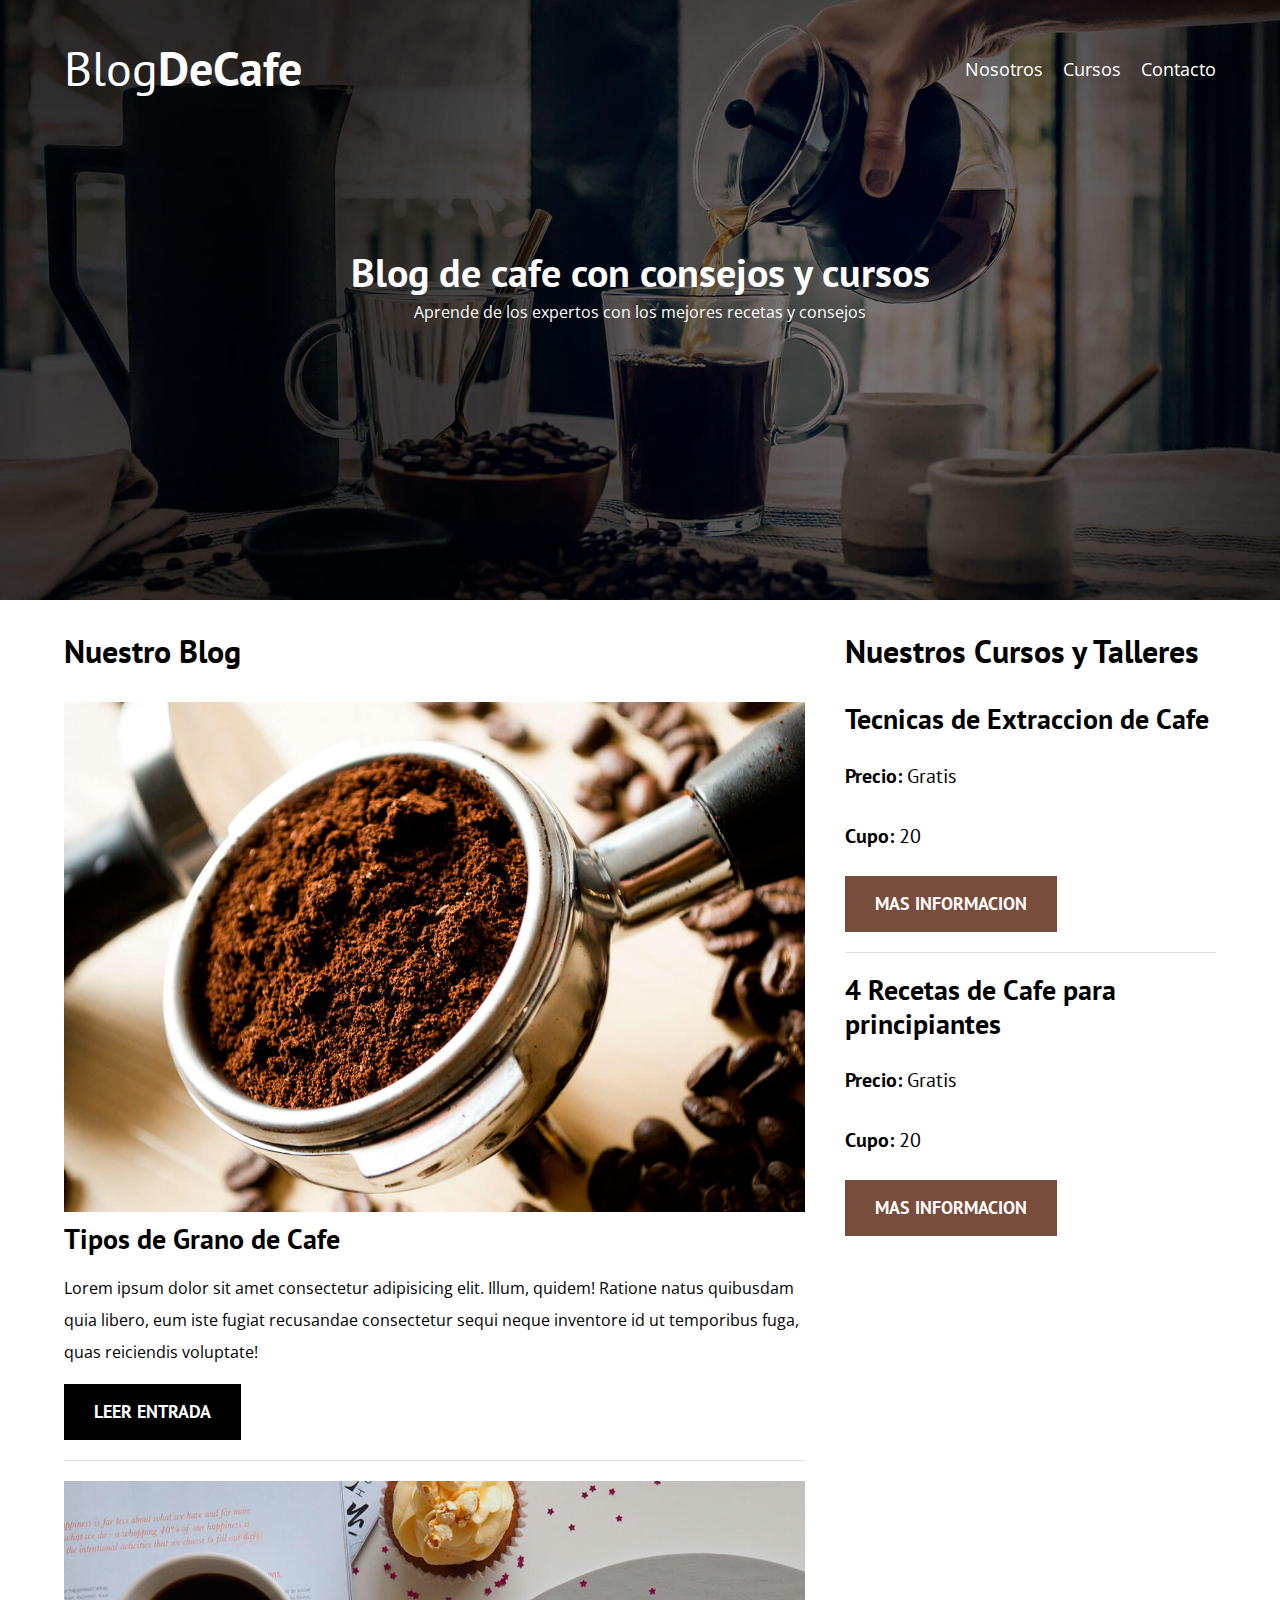
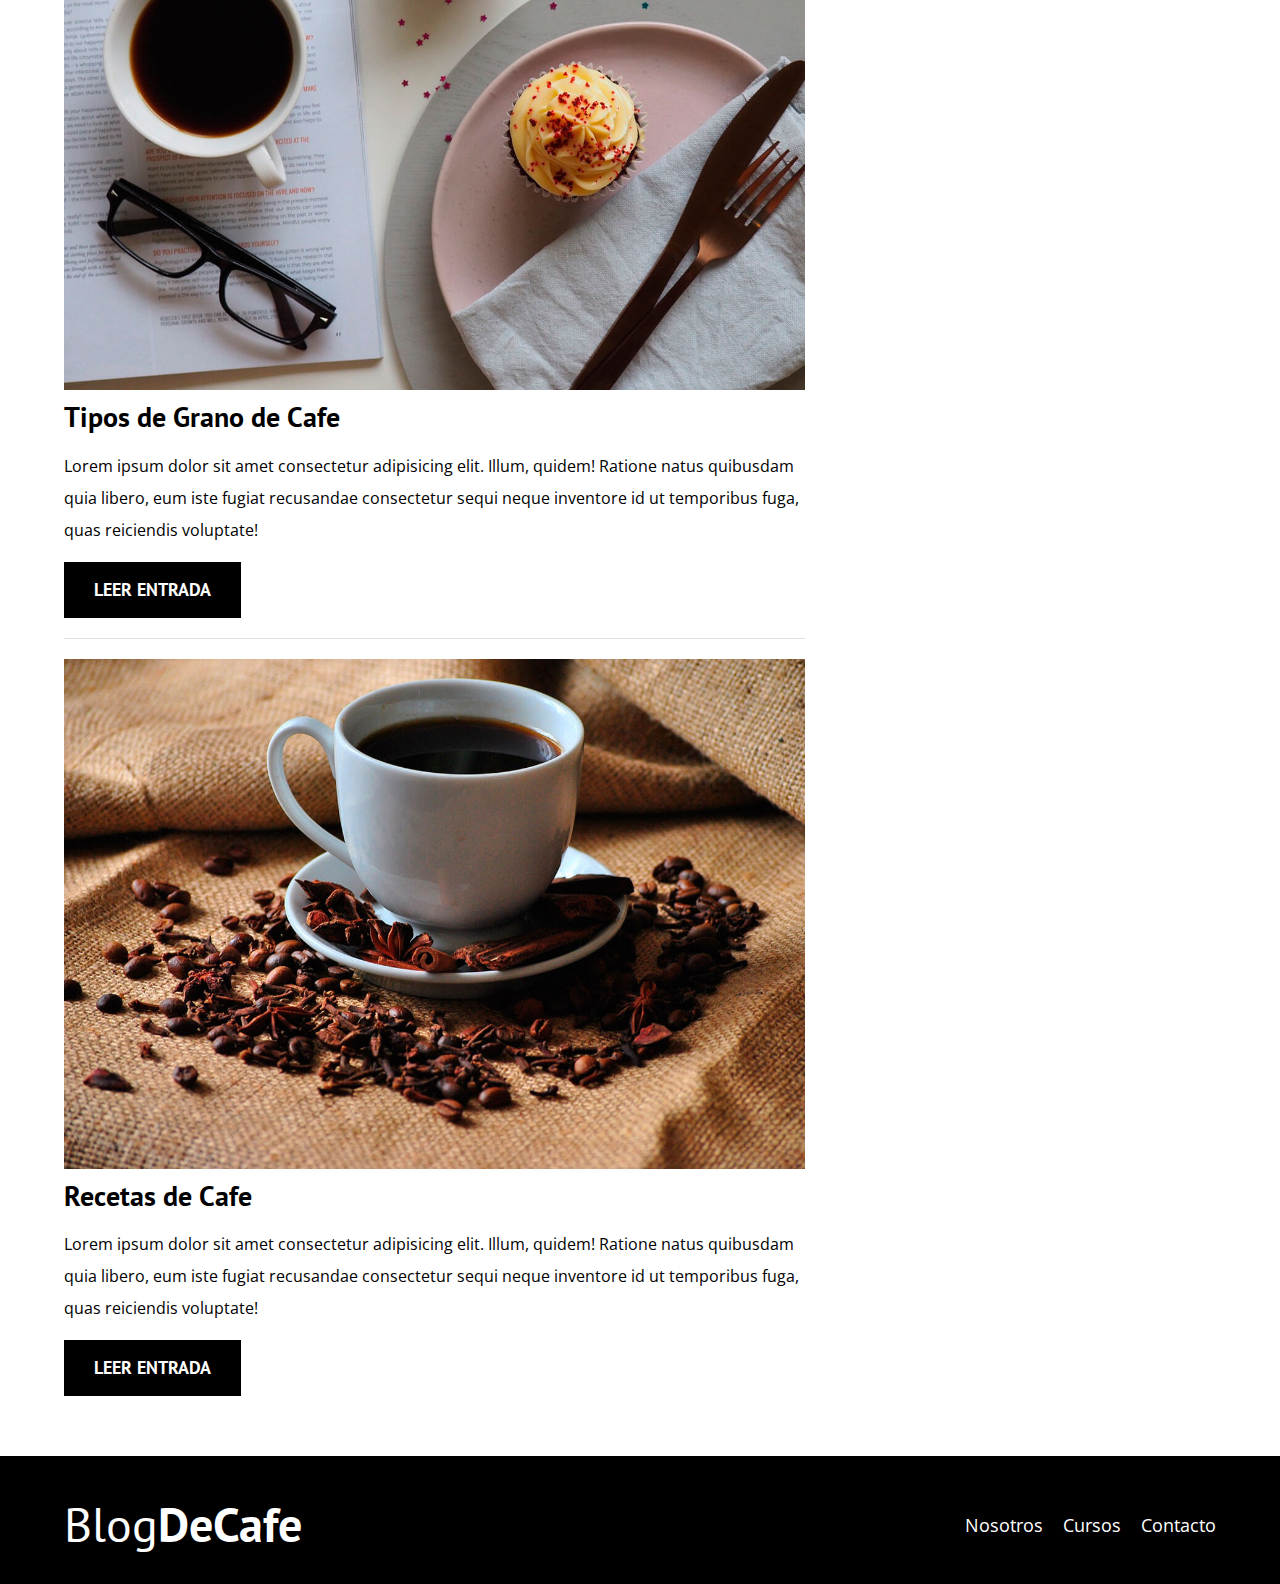
<file: index.html>
<!DOCTYPE html>
<html lang="en">
<head>
    <meta charset="UTF-8">
    <meta name="viewport" content="width=device-width, initial-scale=1.0">
    <title>Blog de Cafe</title>
    

<!-- Prefetch -->
<link rel="Prefetch" href="nosotros.html" as="document">    

<!-- Preload -->
<link rel="Preload" href="css/normalize.css" as="style">
<link rel="stylesheet" href="css/normalize.css">

<link rel="preload" href="css/style.css" as="style">
<link rel="stylesheet" href="css/style.css">

<link rel="preload" href="https://fonts.googleapis.com/css2?family=Open+Sans&family=PT+Sans:wght@400;700&display=swap" crossorigin="crossorigins" as="font">
<link href="https://fonts.googleapis.com/css2?family=Open+Sans&family=PT+Sans:wght@400;700&display=swap" rel="stylesheet">

</head>
<body>

<header class="header">

    <div class="contenedor">
<div class="barra">
<a class="logo" href="index.html">
    <h1 class="logo__nombre no-margin centrar-texto">Blog<span class="logo__bold">DeCafe</span></h1>
</a>

<nav class="navegacion">
<a href="nosotros.html" class="navegacion__enlace">Nosotros</a>
<a href="cursos.html" class="navegacion__enlace">Cursos</a>
<a href="contacto.html" class="navegacion__enlace">Contacto</a>
</nav>
</div>
    </div>
<div class="header__texto">
    <h2 class="no-margin">Blog de cafe con consejos y cursos</h2>
    <p class="no-margin">Aprende de los expertos con los mejores recetas y consejos</p>

</div>

</header>

<div class="contenedor contenido-principal">

<main class="blog">
<h3>Nuestro Blog</h3>

<article class="entrada">
<div class="entrada__imagen">
<img loading="lazy" src="img/blog1.jpg" alt="imagen blog">
</div>

<div class="entrada__contenido">
    <h4 class="no-margin">Tipos de Grano de Cafe</h4>
    <p>Lorem ipsum dolor sit amet consectetur adipisicing elit. Illum, quidem! Ratione natus quibusdam quia libero, eum iste fugiat recusandae consectetur sequi neque inventore id ut temporibus fuga, quas reiciendis voluptate!</p>
    <a href="entrada.html" class="boton boton--primario">Leer Entrada</a>
</div>
</article>

<article class="entrada">
    <div class="entrada__imagen">
    <img loading="lazy" src="img/blog2.jpg" alt="imagen blog">
    </div>
    
    <div class="entrada__contenido">
        <h4 class="no-margin">Tipos de Grano de Cafe</h4>
        <p>Lorem ipsum dolor sit amet consectetur adipisicing elit. Illum, quidem! Ratione natus quibusdam quia libero, eum iste fugiat recusandae consectetur sequi neque inventore id ut temporibus fuga, quas reiciendis voluptate!</p>
        <a href="entrada.html" class="boton boton--primario">Leer Entrada</a>
    </div>
    </article>
    
<article class="entrada">
<div class="entrada__imagen">
<img loading="lazy" src="img/blog3.jpg" alt="imagen blog">
</div>

<div class="entrada__contenido">
    <h4 class="no-margin">Recetas de Cafe</h4>
    <p>Lorem ipsum dolor sit amet consectetur adipisicing elit. Illum, quidem! Ratione natus quibusdam quia libero, eum iste fugiat recusandae consectetur sequi neque inventore id ut temporibus fuga, quas reiciendis voluptate!</p>
    <a href="entrada.html" class="boton boton--primario">Leer Entrada</a>
</div>
</article>


</main>
<aside class="sidebar">
<h3>Nuestros Cursos y Talleres</h3>

<ul class="cursos no-padding">
    <li class="widget-curso">
        <h4 class="no-margin">Tecnicas de Extraccion de Cafe</h4>
        <p class="widget-curso__label">Precio: <span class="widget-curso__info">Gratis</span></p>
        <p class="widget-curso__label">Cupo: <span class="widget-curso__info">20</span></p>
        <a href="entrada.html" class="boton boton--secundario">Mas Informacion</a>
    </li>

    <li class="widget-curso">
        <h4 class="no-margin">4 Recetas de Cafe para principiantes</h4>
        <p class="widget-curso__label">Precio: <span class="widget-curso__info">Gratis</span></p>
        <p class="widget-curso__label">Cupo: <span class="widget-curso__info">20</span></p>
        <a href="entrada.html" class="boton boton--secundario">Mas Informacion</a>
    </li>

</ul>
</aside>

</div>

<footer class="footer">
    <div class="contenedor">
        <div class="barra">
        <a class="logo" href="index.html">
            <h1 class="logo__nombre no-margin centrar-texto">Blog<span class="logo__bold">DeCafe</span></h1>
        </a>
        
        <nav class="navegacion">
        <a href="nosotros.html" class="navegacion__enlace">Nosotros</a>
        <a href="cursos.html" class="navegacion__enlace">Cursos</a>
        <a href="contacto.html" class="navegacion__enlace">Contacto</a>
        </nav>
        </div>
            </div>
</footer>

</body>
</html>
</file>
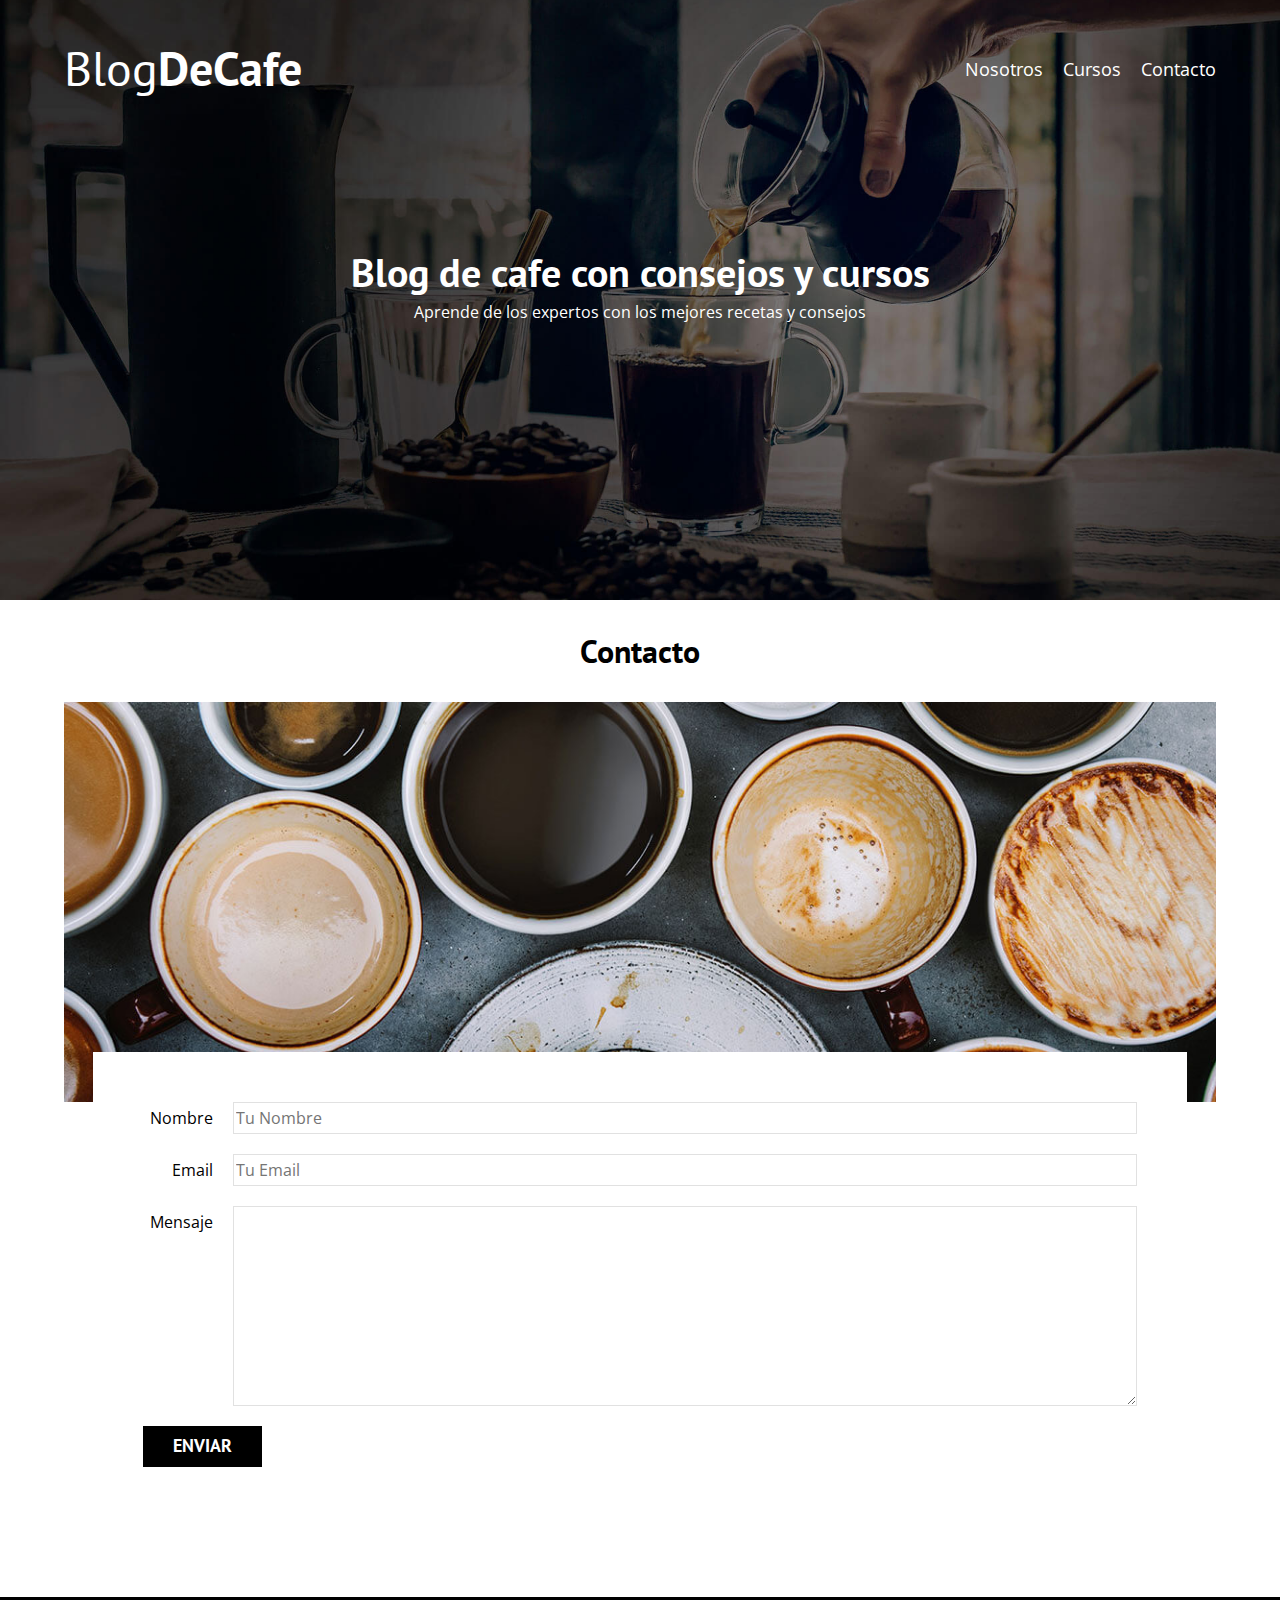
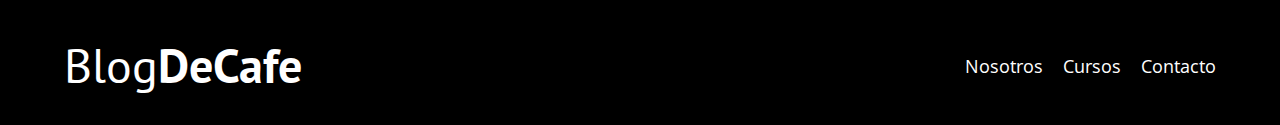
<file: contacto.html>
<!DOCTYPE html>
<html lang="en">
<head>
    <meta charset="UTF-8">
    <meta name="viewport" content="width=device-width, initial-scale=1.0">
    <title>Blog de Cafe</title>
    <link rel="stylesheet" href="css/normalize.css">
    <link rel="preconnect" href="https://fonts.googleapis.com">
<link rel="preconnect" href="https://fonts.gstatic.com" crossorigin>
<link href="https://fonts.googleapis.com/css2?family=Open+Sans&family=PT+Sans:wght@400;700&display=swap" rel="stylesheet">
    <link rel="stylesheet" href="css/style.css">

</head>
<body>

<header class="header">

    <div class="contenedor">
<div class="barra">
<a class="logo" href="index.html">
    <h1 class="logo__nombre no-margin centrar-texto">Blog<span class="logo__bold">DeCafe</span></h1>
</a>

<nav class="navegacion">
<a href="nosotros.html" class="navegacion__enlace">Nosotros</a>
<a href="cursos.html" class="navegacion__enlace">Cursos</a>
<a href="contacto.html" class="navegacion__enlace">Contacto</a>
</nav>
</div>
    </div>
<div class="header__texto">
    <h2 class="no-margin">Blog de cafe con consejos y cursos</h2>
    <p class="no-margin">Aprende de los expertos con los mejores recetas y consejos</p>

</div>

</header>

<main class="contenedor">
    <h3 class="centrar-texto">Contacto</h3>

    <div class="contacto-bg"></div>

    <form class="formulario">
        <div class="campo">
            <label class="campo__label" for="nombre">Nombre</label>
            <input class="campo__field" type="text" placeholder="Tu Nombre" id="nombre">
        </div>
        <div class="campo">
            <label class="campo__label" for="email">Email</label>
            <input class="campo__field" type="email" placeholder="Tu Email" id="email">
        </div>
        <div class="campo">
            <label class="campo__label" for="mensaje">Mensaje</label>
           <textarea class="campo__field campo__field--textarea" id="mensaje"></textarea>
        </div>

        <div class="campo">
            <input type="submit" value="Enviar" class="boton boton--primario">
        </div>
    </form>

</main>

<footer class="footer">
    <div class="contenedor">
        <div class="barra">
        <a class="logo" href="index.html">
            <h1 class="logo__nombre no-margin centrar-texto">Blog<span class="logo__bold">DeCafe</span></h1>
        </a>
        
        <nav class="navegacion">
        <a href="nosotros.html" class="navegacion__enlace">Nosotros</a>
        <a href="cursos.html" class="navegacion__enlace">Cursos</a>
        <a href="contacto.html" class="navegacion__enlace">Contacto</a>
        </nav>
        </div>
            </div>
</footer>


</body>
</html>
</file>
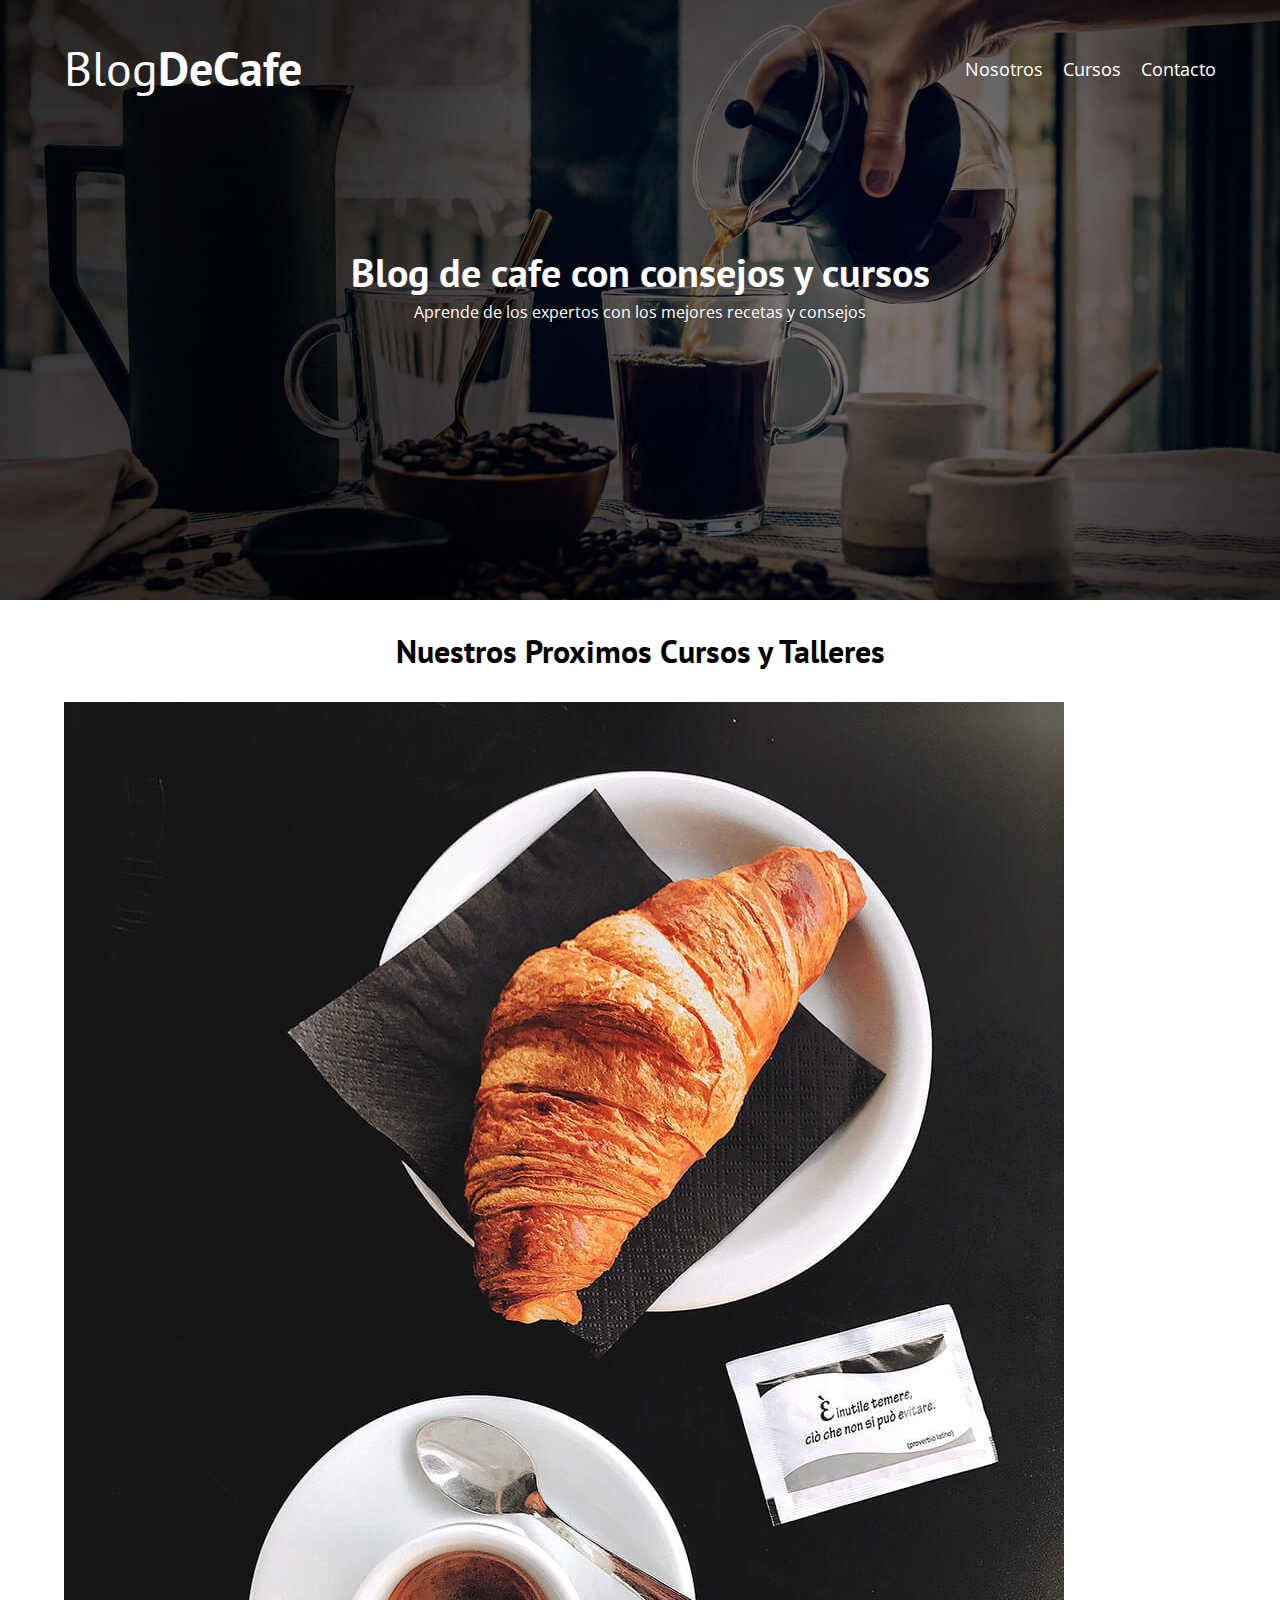
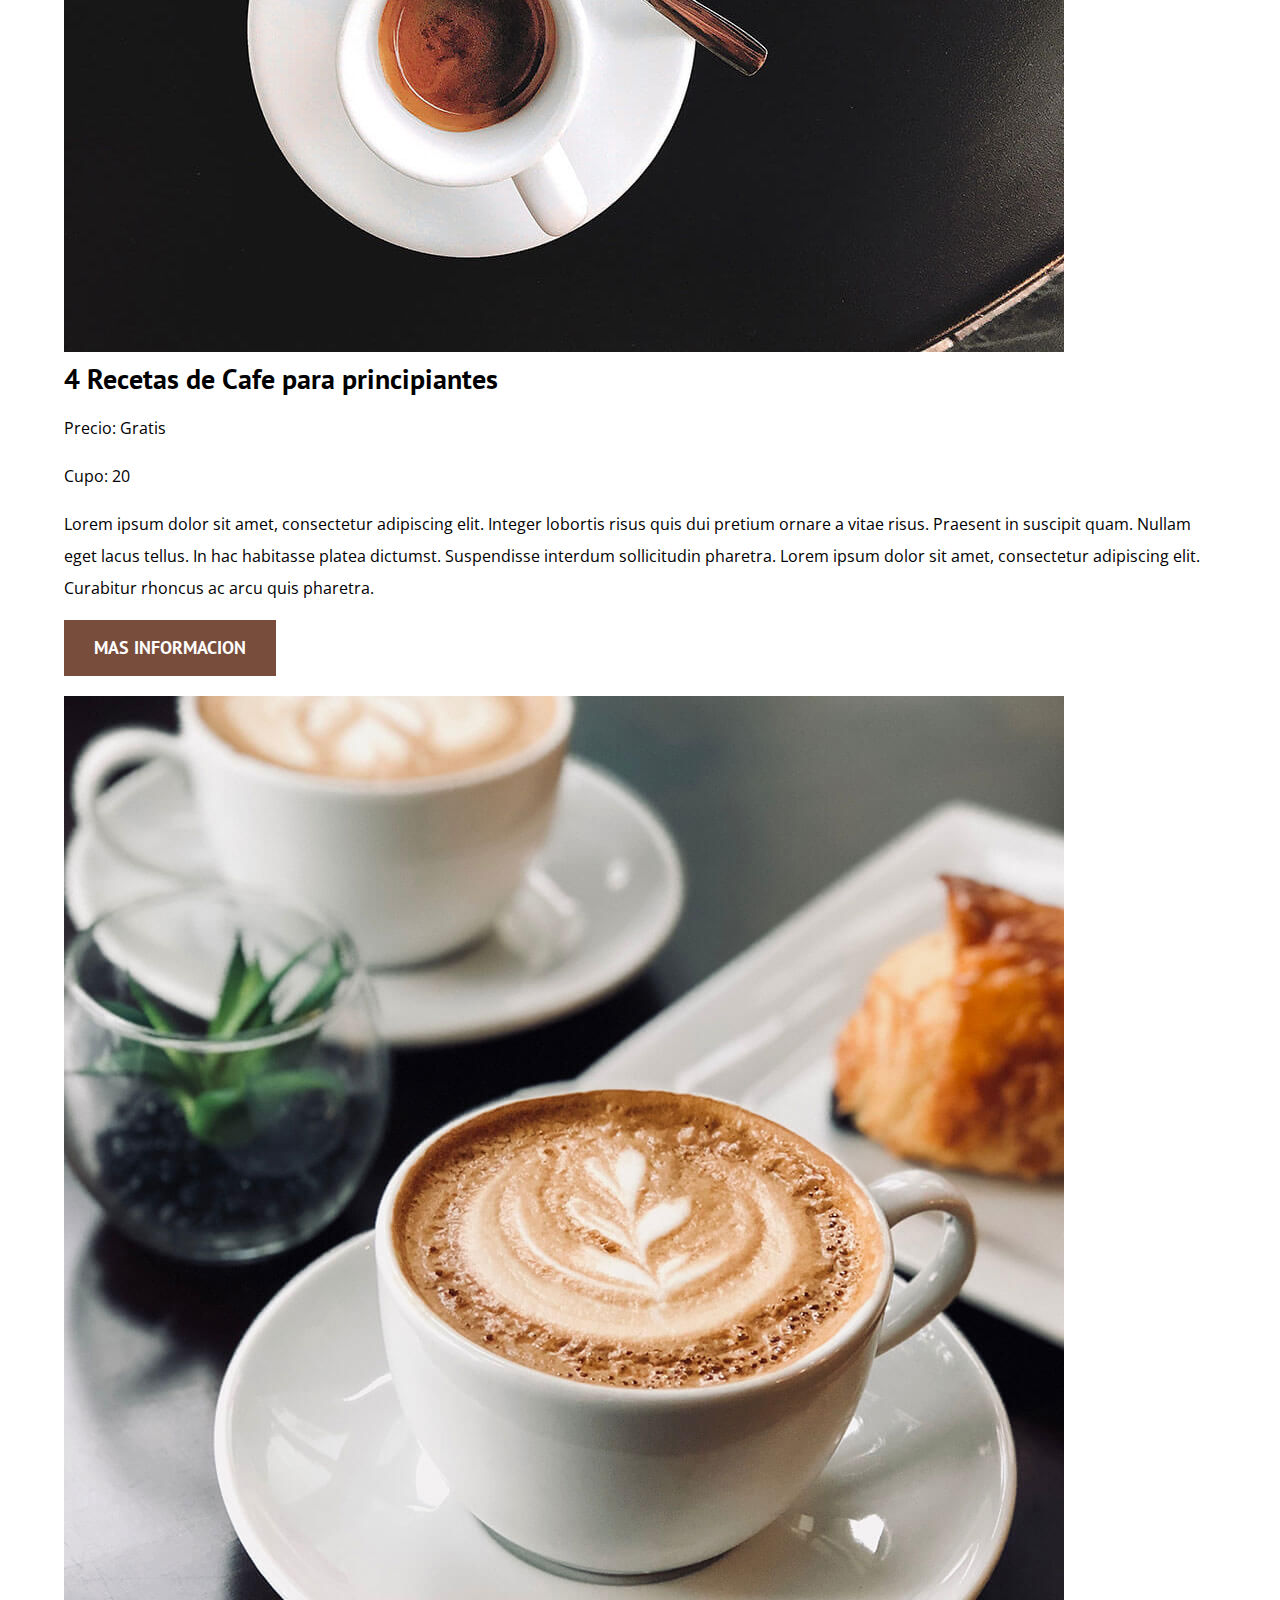
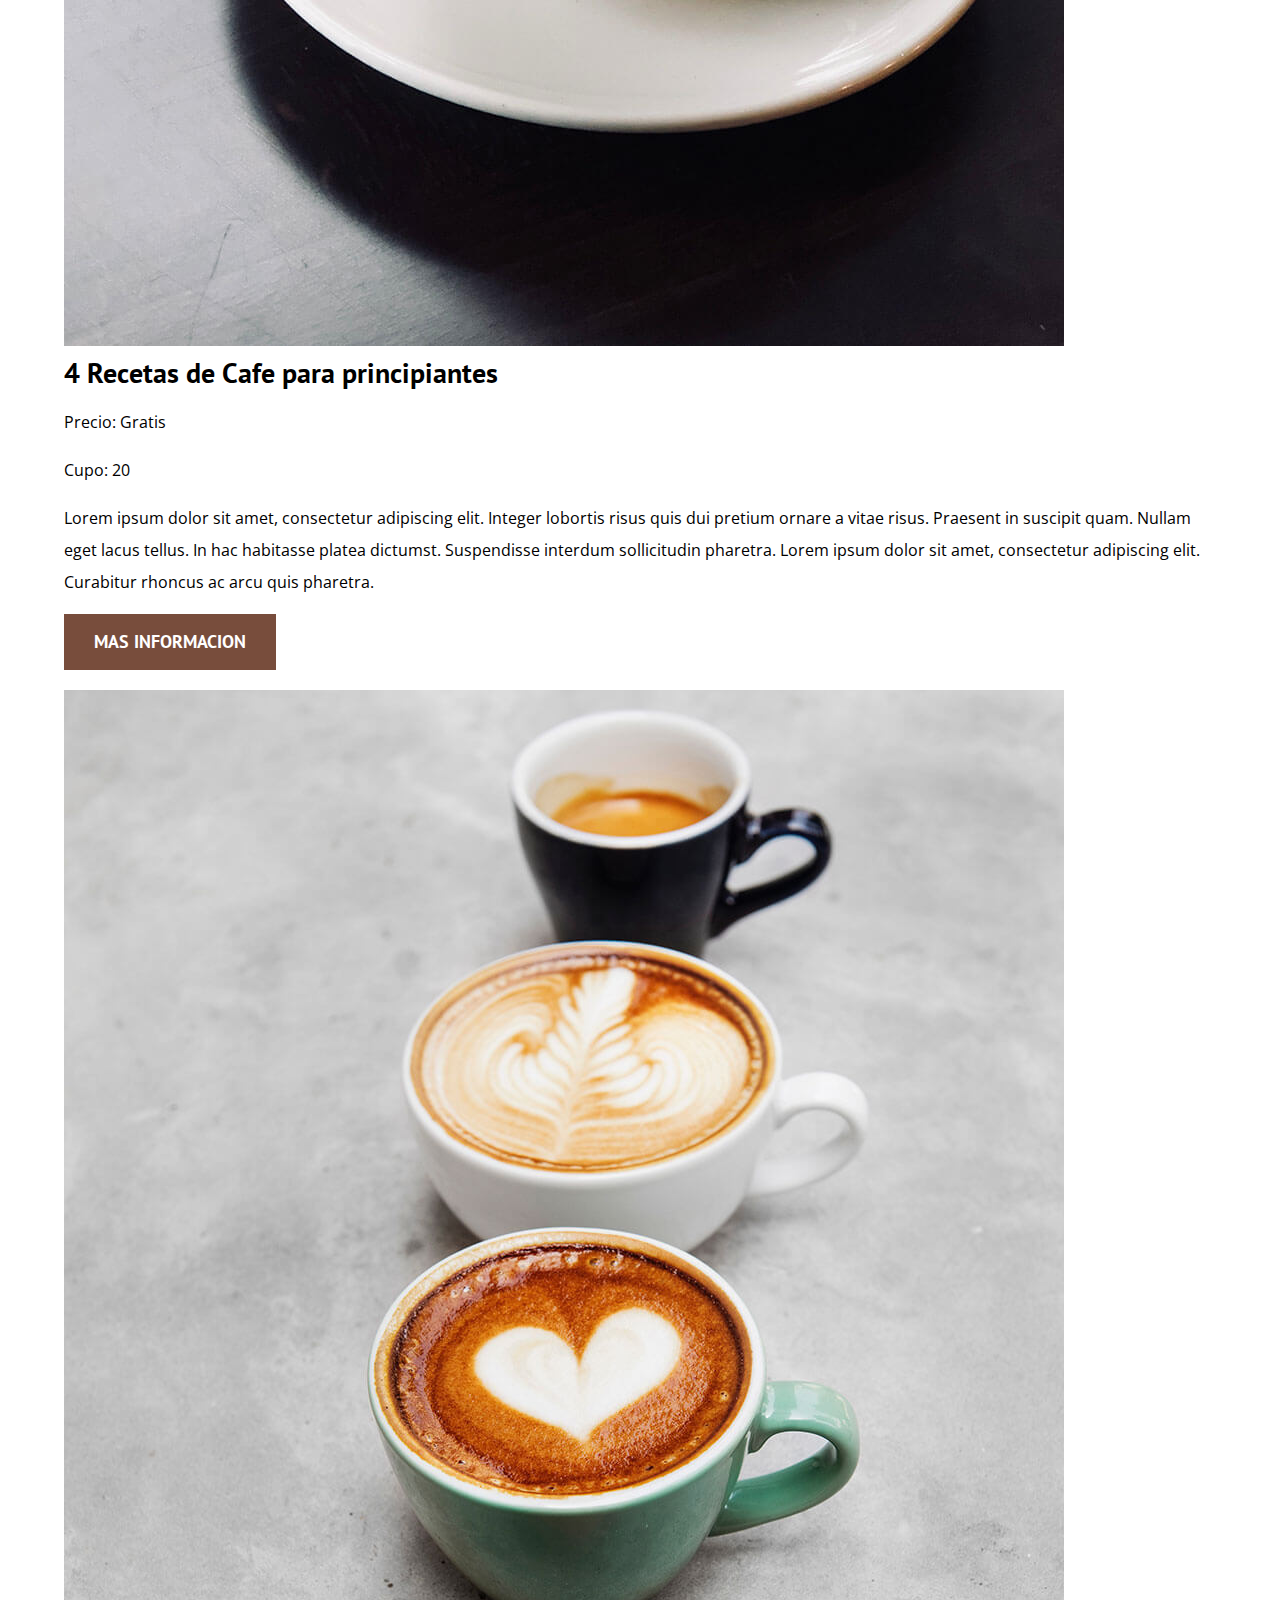
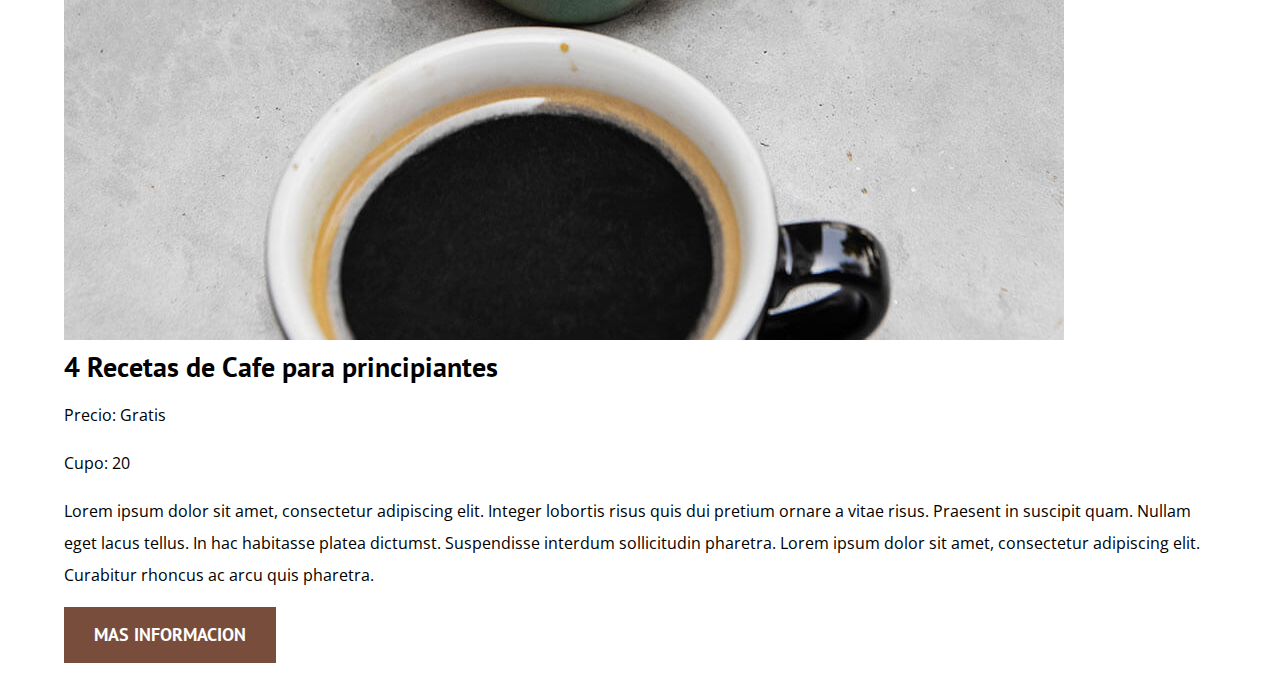
<file: cursos.html>
<!DOCTYPE html>
<html lang="en">
<head>
    <meta charset="UTF-8">
    <meta name="viewport" content="width=device-width, initial-scale=1.0">
    <title>Blog de Cafe</title>
    <link rel="stylesheet" href="css/normalize.css">
    <link rel="preconnect" href="https://fonts.googleapis.com">
<link rel="preconnect" href="https://fonts.gstatic.com" crossorigin>
<link href="https://fonts.googleapis.com/css2?family=Open+Sans&family=PT+Sans:wght@400;700&display=swap" rel="stylesheet">
    <link rel="stylesheet" href="css/style.css">

</head>
<body>

<header class="header">

    <div class="contenedor">
<div class="barra">
<a class="logo" href="index.html">
    <h1 class="logo__nombre no-margin centrar-texto">Blog<span class="logo__bold">DeCafe</span></h1>
</a>

<nav class="navegacion">
<a href="nosotros.html" class="navegacion__enlace">Nosotros</a>
<a href="cursos.html" class="navegacion__enlace">Cursos</a>
<a href="contacto.html" class="navegacion__enlace">Contacto</a>
</nav>
</div>
    </div>
<div class="header__texto">
    <h2 class="no-margin">Blog de cafe con consejos y cursos</h2>
    <p class="no-margin">Aprende de los expertos con los mejores recetas y consejos</p>

</div>

</header>

<main class="contenedor">
    <h3 class="centrar-texto">Nuestros Proximos Cursos y Talleres</h3>
    <div class="curso">
        <div class="curso__imagen">
            <img src="img/curso1.jpg" alt="imagen del curso">
        </div>
        
        <div class="curso__informacion">
            <h4 class="no-margin">4 Recetas de Cafe para principiantes</h4>
        <p class="curso__label">Precio: <span class="curso__info">Gratis</span></p>
        <p class="curso__label">Cupo: <span class="curso__info">20</span></p>
        <p class="curso__descripcion">Lorem ipsum dolor sit amet, consectetur adipiscing elit. Integer lobortis risus quis dui pretium ornare a vitae risus. Praesent in suscipit quam. Nullam eget lacus tellus. In hac habitasse platea dictumst. Suspendisse interdum sollicitudin pharetra. Lorem ipsum dolor sit amet, consectetur adipiscing elit. Curabitur rhoncus ac arcu quis pharetra.</p>
        <a href="entrada.html" class="boton boton--secundario">Mas Informacion</a>  
    </div>
    </div>

    <div class="curso">
        <div class="curso__imagen">
            <img src="img/curso2.jpg" alt="imagen del curso">
        </div>
        
        <div class="curso__informacion">
            <h4 class="no-margin">4 Recetas de Cafe para principiantes</h4>
        <p class="curso__label">Precio: <span class="curso__info">Gratis</span></p>
        <p class="curso__label">Cupo: <span class="curso__info">20</span></p>
        <p class="curso__descripcion">Lorem ipsum dolor sit amet, consectetur adipiscing elit. Integer lobortis risus quis dui pretium ornare a vitae risus. Praesent in suscipit quam. Nullam eget lacus tellus. In hac habitasse platea dictumst. Suspendisse interdum sollicitudin pharetra. Lorem ipsum dolor sit amet, consectetur adipiscing elit. Curabitur rhoncus ac arcu quis pharetra.</p>
        <a href="entrada.html" class="boton boton--secundario">Mas Informacion</a>  
    </div>
    </div>

    <div class="curso">
        <div class="curso__imagen">
            <img src="img/curso3.jpg" alt="imagen del curso">
        </div>
        
        <div class="curso__informacion">
            <h4 class="no-margin">4 Recetas de Cafe para principiantes</h4>
        <p class="curso__label">Precio: <span class="curso__info">Gratis</span></p>
        <p class="curso__label">Cupo: <span class="curso__info">20</span></p>
        <p class="curso__descripcion">Lorem ipsum dolor sit amet, consectetur adipiscing elit. Integer lobortis risus quis dui pretium ornare a vitae risus. Praesent in suscipit quam. Nullam eget lacus tellus. In hac habitasse platea dictumst. Suspendisse interdum sollicitudin pharetra. Lorem ipsum dolor sit amet, consectetur adipiscing elit. Curabitur rhoncus ac arcu quis pharetra.</p>
        <a href="entrada.html" class="boton boton--secundario">Mas Informacion</a>  
    </div>
    </div>


</main>
</footer>

</body>
</html>
</file>
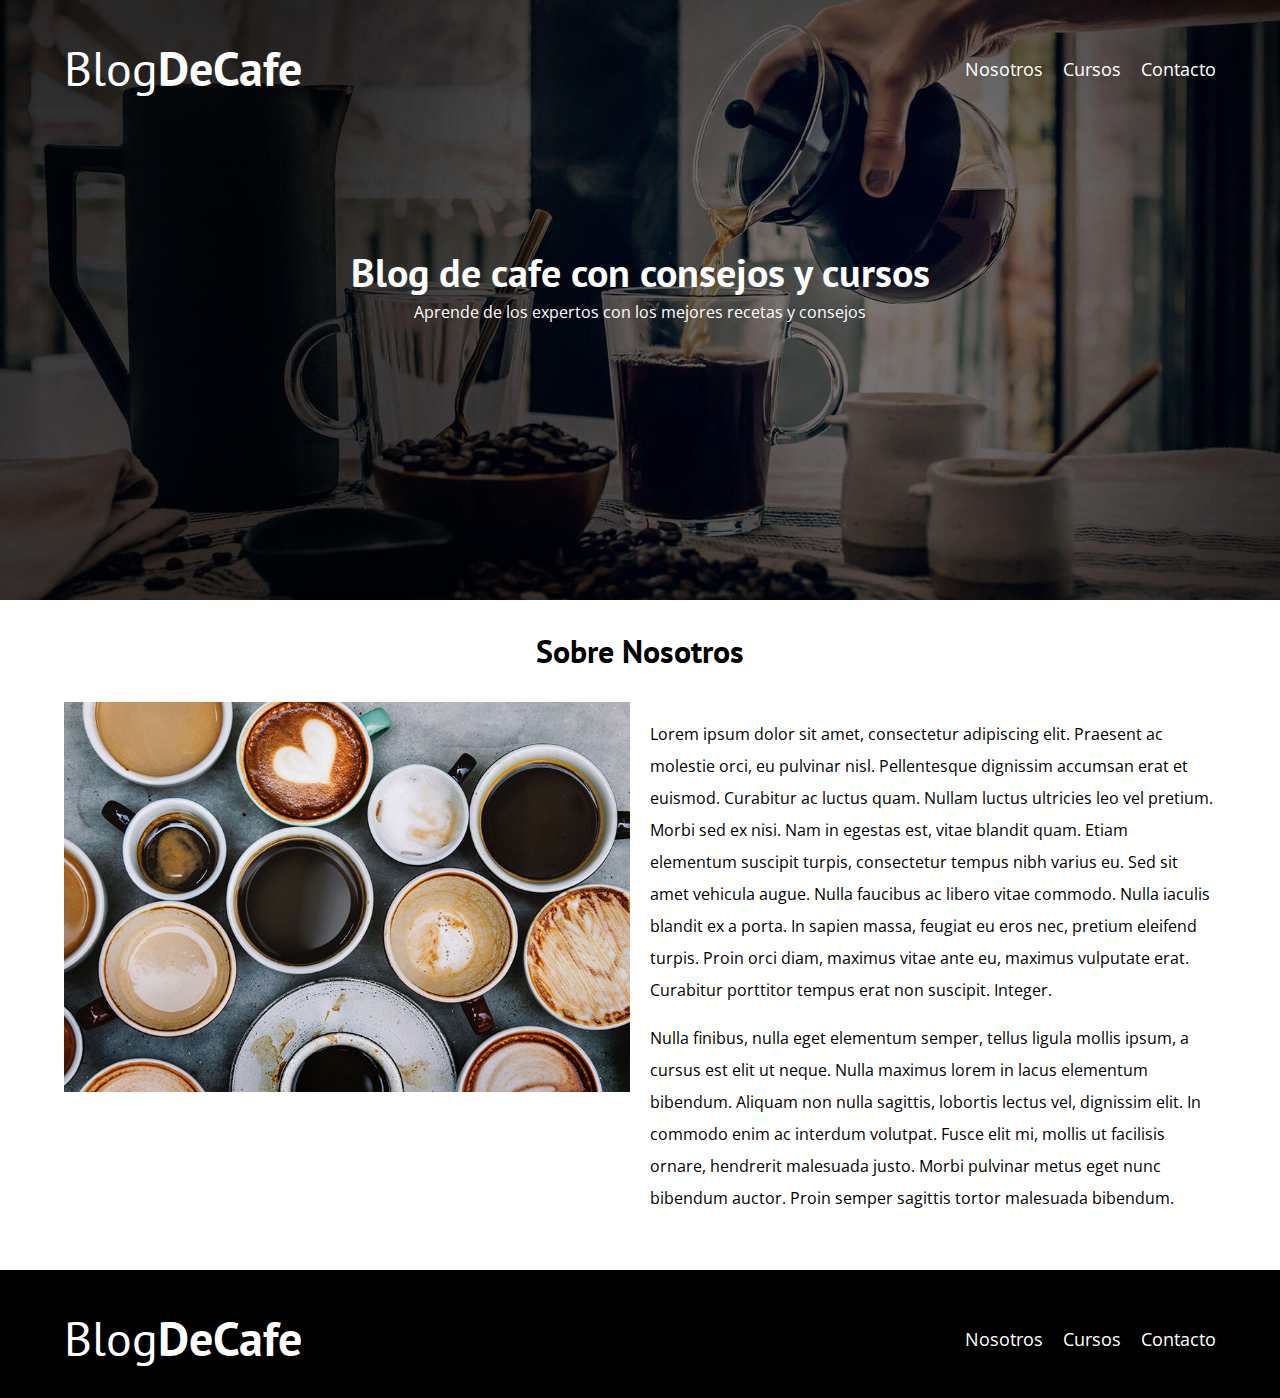
<file: nosotros.html>
<!DOCTYPE html>
<html lang="en">
<head>
    <meta charset="UTF-8">
    <meta name="viewport" content="width=device-width, initial-scale=1.0">
    <title>Blog de Cafe</title>
    <link rel="stylesheet" href="css/normalize.css">
    <link rel="preconnect" href="https://fonts.googleapis.com">
<link rel="preconnect" href="https://fonts.gstatic.com" crossorigin>
<link href="https://fonts.googleapis.com/css2?family=Open+Sans&family=PT+Sans:wght@400;700&display=swap" rel="stylesheet">
    <link rel="stylesheet" href="css/style.css">

</head>
<body>

<header class="header">

    <div class="contenedor">
<div class="barra">
<a class="logo" href="index.html">
    <h1 class="logo__nombre no-margin centrar-texto">Blog<span class="logo__bold">DeCafe</span></h1>
</a>

<nav class="navegacion">
<a href="nosotros.html" class="navegacion__enlace">Nosotros</a>
<a href="cursos.html" class="navegacion__enlace">Cursos</a>
<a href="contacto.html" class="navegacion__enlace">Contacto</a>
</nav>
</div>
    </div>
<div class="header__texto">
    <h2 class="no-margin">Blog de cafe con consejos y cursos</h2>
    <p class="no-margin">Aprende de los expertos con los mejores recetas y consejos</p>

</div>

</header>

<main class="contenedor">
<h3 class="centrar-texto">Sobre Nosotros</h3>
<div class="sobre-nosotros">
    <div class="sobre-nosotros__imagen">
        <img src="img/nosotros.jpg" alt="imagen nosotros">
    </div>

    <div class="sobre-nosotros__texto">
        <p>Lorem ipsum dolor sit amet, consectetur adipiscing elit. Praesent ac molestie orci, eu pulvinar nisl. Pellentesque dignissim accumsan erat et euismod. Curabitur ac luctus quam. Nullam luctus ultricies leo vel pretium. Morbi sed ex nisi. Nam in egestas est, vitae blandit quam. Etiam elementum suscipit turpis, consectetur tempus nibh varius eu. Sed sit amet vehicula augue. Nulla faucibus ac libero vitae commodo. Nulla iaculis blandit ex a porta. In sapien massa, feugiat eu eros nec, pretium eleifend turpis. Proin orci diam, maximus vitae ante eu, maximus vulputate erat. Curabitur porttitor tempus erat non suscipit. Integer. </p>
        <p>Nulla finibus, nulla eget elementum semper, tellus ligula mollis ipsum, a cursus est elit ut neque. Nulla maximus lorem in lacus elementum bibendum. Aliquam non nulla sagittis, lobortis lectus vel, dignissim elit. In commodo enim ac interdum volutpat. Fusce elit mi, mollis ut facilisis ornare, hendrerit malesuada justo. Morbi pulvinar metus eget nunc bibendum auctor. Proin semper sagittis tortor malesuada bibendum. </p>
    </div>
</div>
</main>

<footer class="footer">
    <div class="contenedor">
        <div class="barra">
        <a class="logo" href="index.html">
            <h1 class="logo__nombre no-margin centrar-texto">Blog<span class="logo__bold">DeCafe</span></h1>
        </a>
        
        <nav class="navegacion">
        <a href="nosotros.html" class="navegacion__enlace">Nosotros</a>
        <a href="cursos.html" class="navegacion__enlace">Cursos</a>
        <a href="contacto.html" class="navegacion__enlace">Contacto</a>
        </nav>
        </div>
            </div>
</footer>

</body>
</html>
</file>
<file: css/style.css>
:root{
    --fuenteHeading: "PT Sans", sans-serif;
    --fuenteParrafos: "Open Sans", sans-serif;

    --primaro: #784d3c;
    --gris: #e1e1e1;
    --blanco: #ffff;
    --negro: #000000;
}

html{
    box-sizing: border-box;
    font-size: 62.5%;   
}
*,*:before, *::after{
    box-sizing: inherit ;
}
body{
    font-family: var(--fuenteParrafos);
    font-size: 1.6rem;
    line-height: 2;
}

/** Globales **/
.contenedor{
    max-width: 120rem;
    width: 90%;
    margin: 0 auto;
}
a{
    text-decoration: none;
}
h1,h2,h3,h4{
    font-family: var(--fuenteHeading);
    line-height: 1.2;
}
h1{
    font-size: 4.8rem;
}
h2{
   font-size: 4rem; 
}
h3{
    font-size: 3.2rem;
}
h4{
    font-size: 2.8rem;
}
img{
    max-width: 100%;
}

/** Utilidades **/
.no-margin{
    margin: 0;
}
.no-padding{
    padding: 0;
}
.centrar-texto{
    text-align: center;
}

/** Header **/
.header{
    background-image: url(../img/banner.jpg);
    height: 60rem;
    background-size: cover;
    background-repeat: no-repeat;
    background-position: center center;
}
.header__texto{
    text-align: center;
    color: var(--blanco);
    margin-top: 5rem;
}
.barra{
    padding-top: 4rem;
}
@media (min-width: 768px){
    .barra{
        display: flex;
        justify-content: space-between; /** Alinear horizontalmente **/
        align-items: center; /** Alinear verticalmente **/
    }
    .header__texto{
        margin-top: 15rem;
    }
}
.logo{
color: var(--blanco);
}
.logo__nombre{
font-weight: 400;
}
.logo__bold{
font-weight: 700;
}
.navegacion__enlace{
    display: block;
    text-align: center;
    font-size: 1.8rem;
    color: var(--blanco);
}
.entrada{
border-bottom: 1px solid var(--gris);
margin-bottom: 2rem;
}
.entrada:last-of-type{
    border: none;
    margin-bottom: 0;
}
.boton{
    display: block;
    font-family: var(--fuenteHeading);
    color: var(--blanco);
    text-align: center;
    padding: 1rem 3rem;
    font-size: 1.8rem;
    text-transform: uppercase;
    font-weight: 700;
    margin-bottom: 2rem;
    border: none;
}
.boton:hover{
    cursor: pointer;
} 
.boton--primario{
    background-color: var(--negro);
}
.boton--secundario{
    background-color: var(--primaro);
}
.cursos{
    list-style: none;
}
.widget-curso{
    border-bottom: 1px solid var(--gris);
    margin-bottom: 2rem;
}
.widget-curso:last-of-type{
    border: none;
    margin-bottom: 0;
}
.widget-curso__label{
font-family: var(--fuenteHeading);
font-weight: bold;
}
.widget-curso__info{
font-weight: normal;
}
.widget-curso__label, .widget-curso__info{
    font-size: 2rem;
}
.footer{
   background-color: var(--negro);
   padding-bottom: 3rem;
   margin-top: 4rem;
}
@media (min-width: 768px){
    .navegacion{
        display: flex;
        gap: 2rem;
    }
    .contenido-principal{
    display: grid;
    grid-template-columns: 2fr 1fr ;
    column-gap: 4rem;
    }
    .boton{
        display: inline-block;
    }
}

/** Sobre Nosotros **/
@media (min-width: 768px){
    .sobre-nosotros{
        display: grid;
        grid-template-columns: repeat(2, 1fr);
        column-gap: 2rem;
        }
}

/** Contacto **/
.contacto-bg{
    background-image: url(../img/contacto.jpg);
    height: 40rem;
    background-size: cover;
    background-repeat: no-repeat;

}
.formulario{
    background-color: var(--blanco);
    margin: -5rem auto 0 auto; 
    width: 95%;
    padding: 5rem;
}
.campo{
    display: flex;
    margin-bottom: 2rem;
}
.campo__label{
    flex: 0 0 9rem;
    text-align: right;
    padding-right: 2rem;
}
.campo__field{
    flex: 1;
   border: 1px solid var(--gris);
}
.campo__field--textarea{
    height: 20rem;
}
</file>
